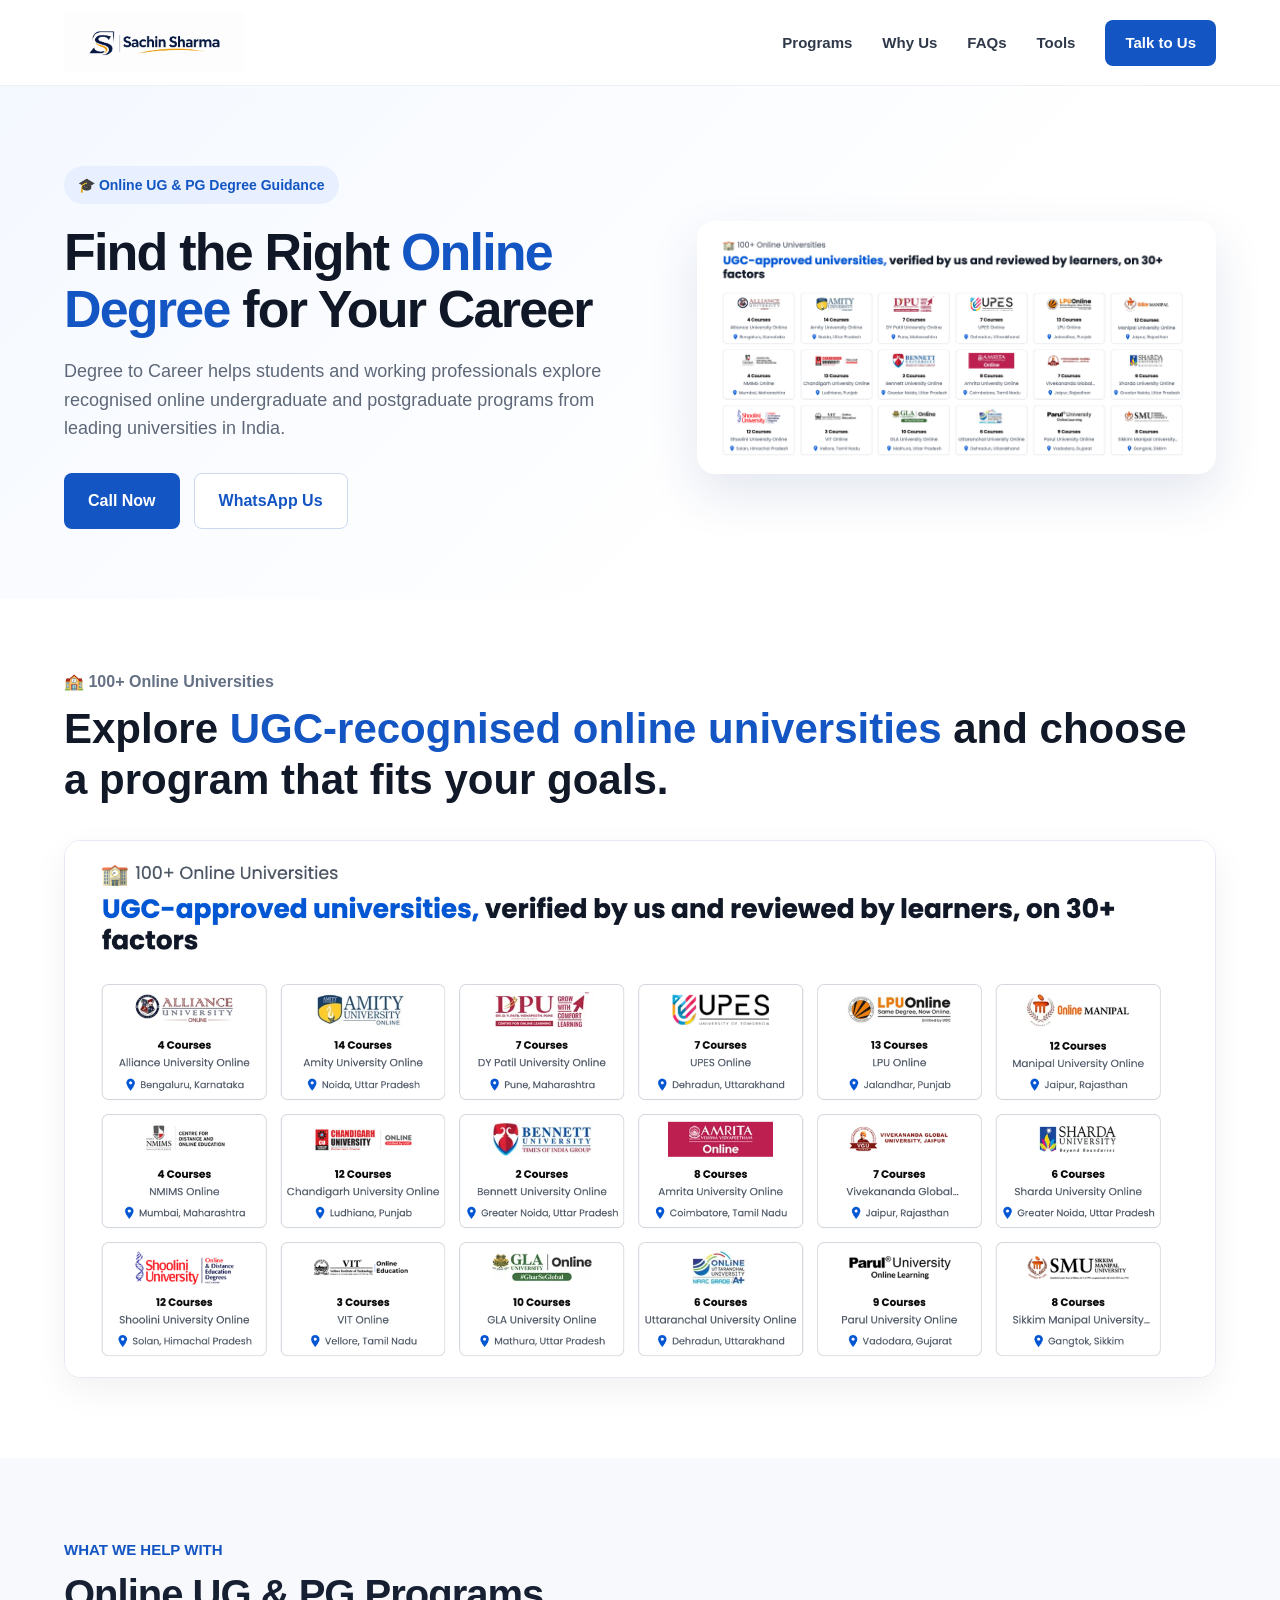
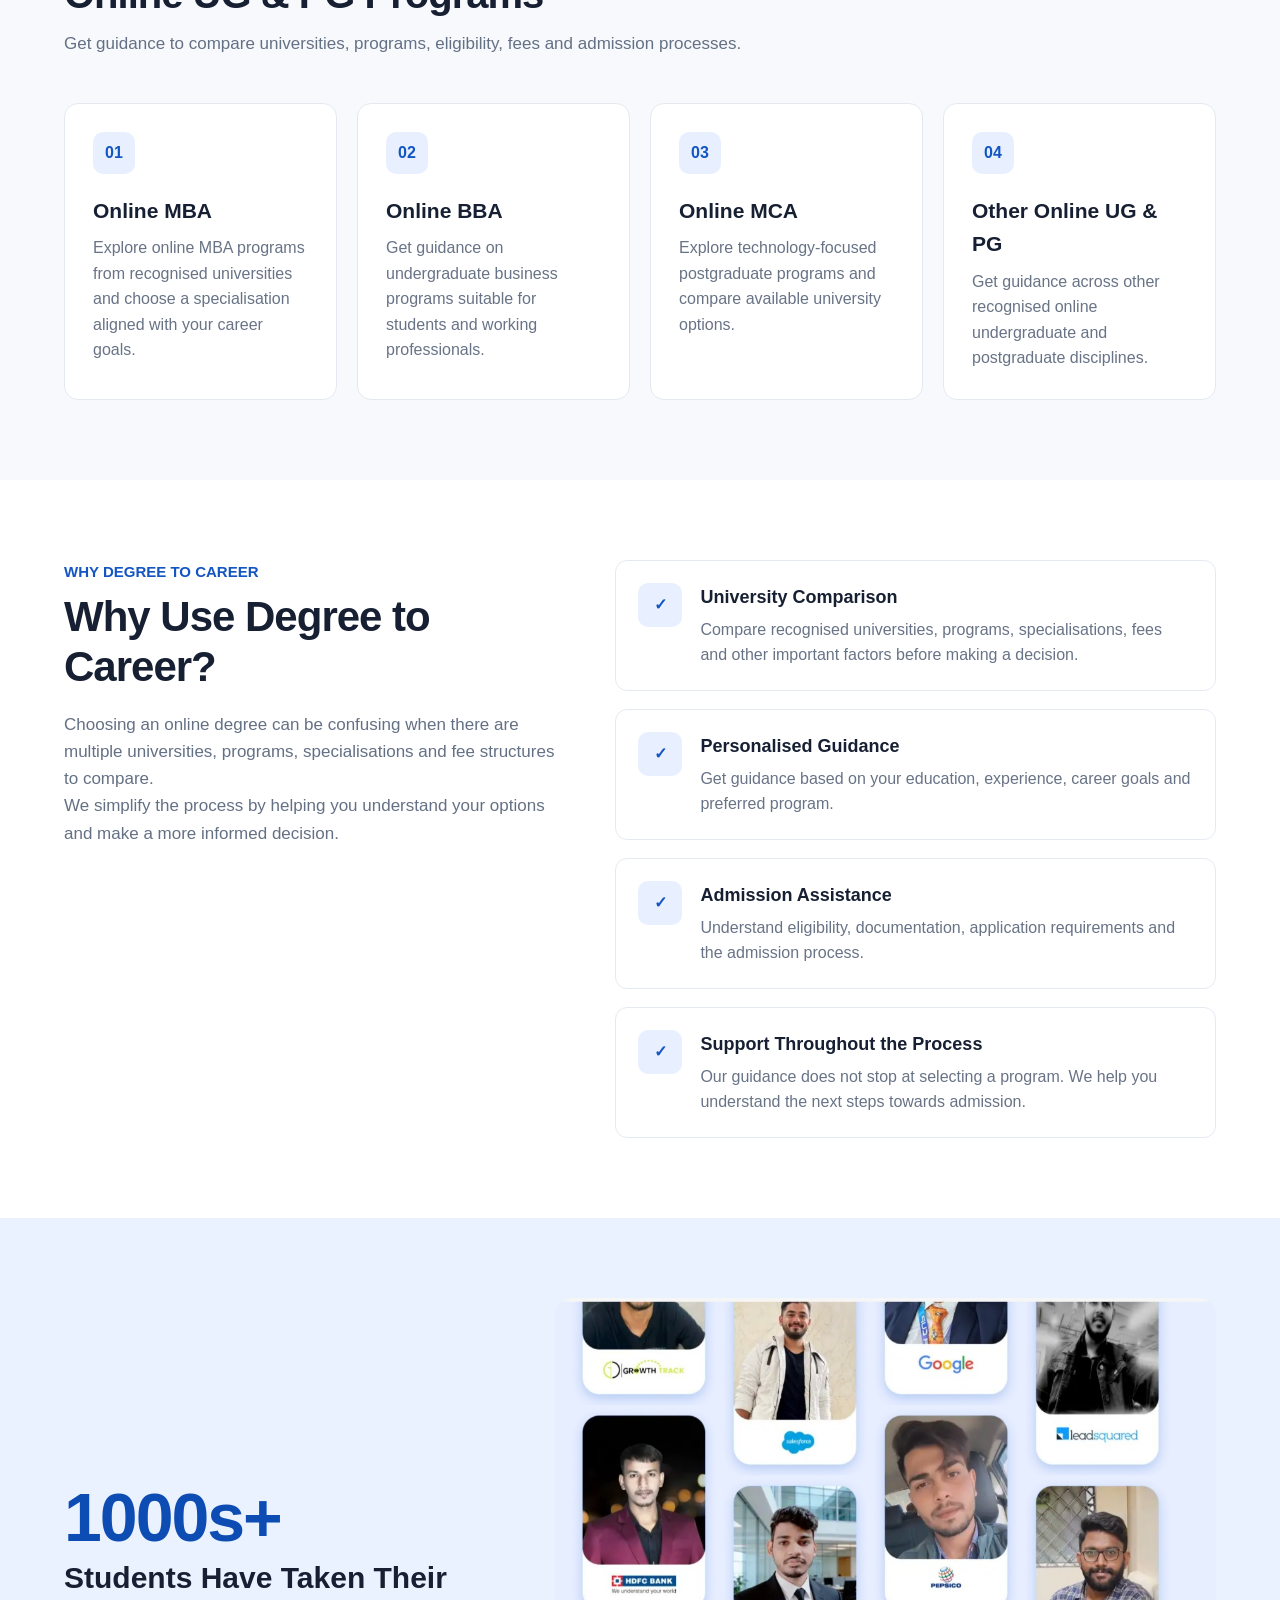
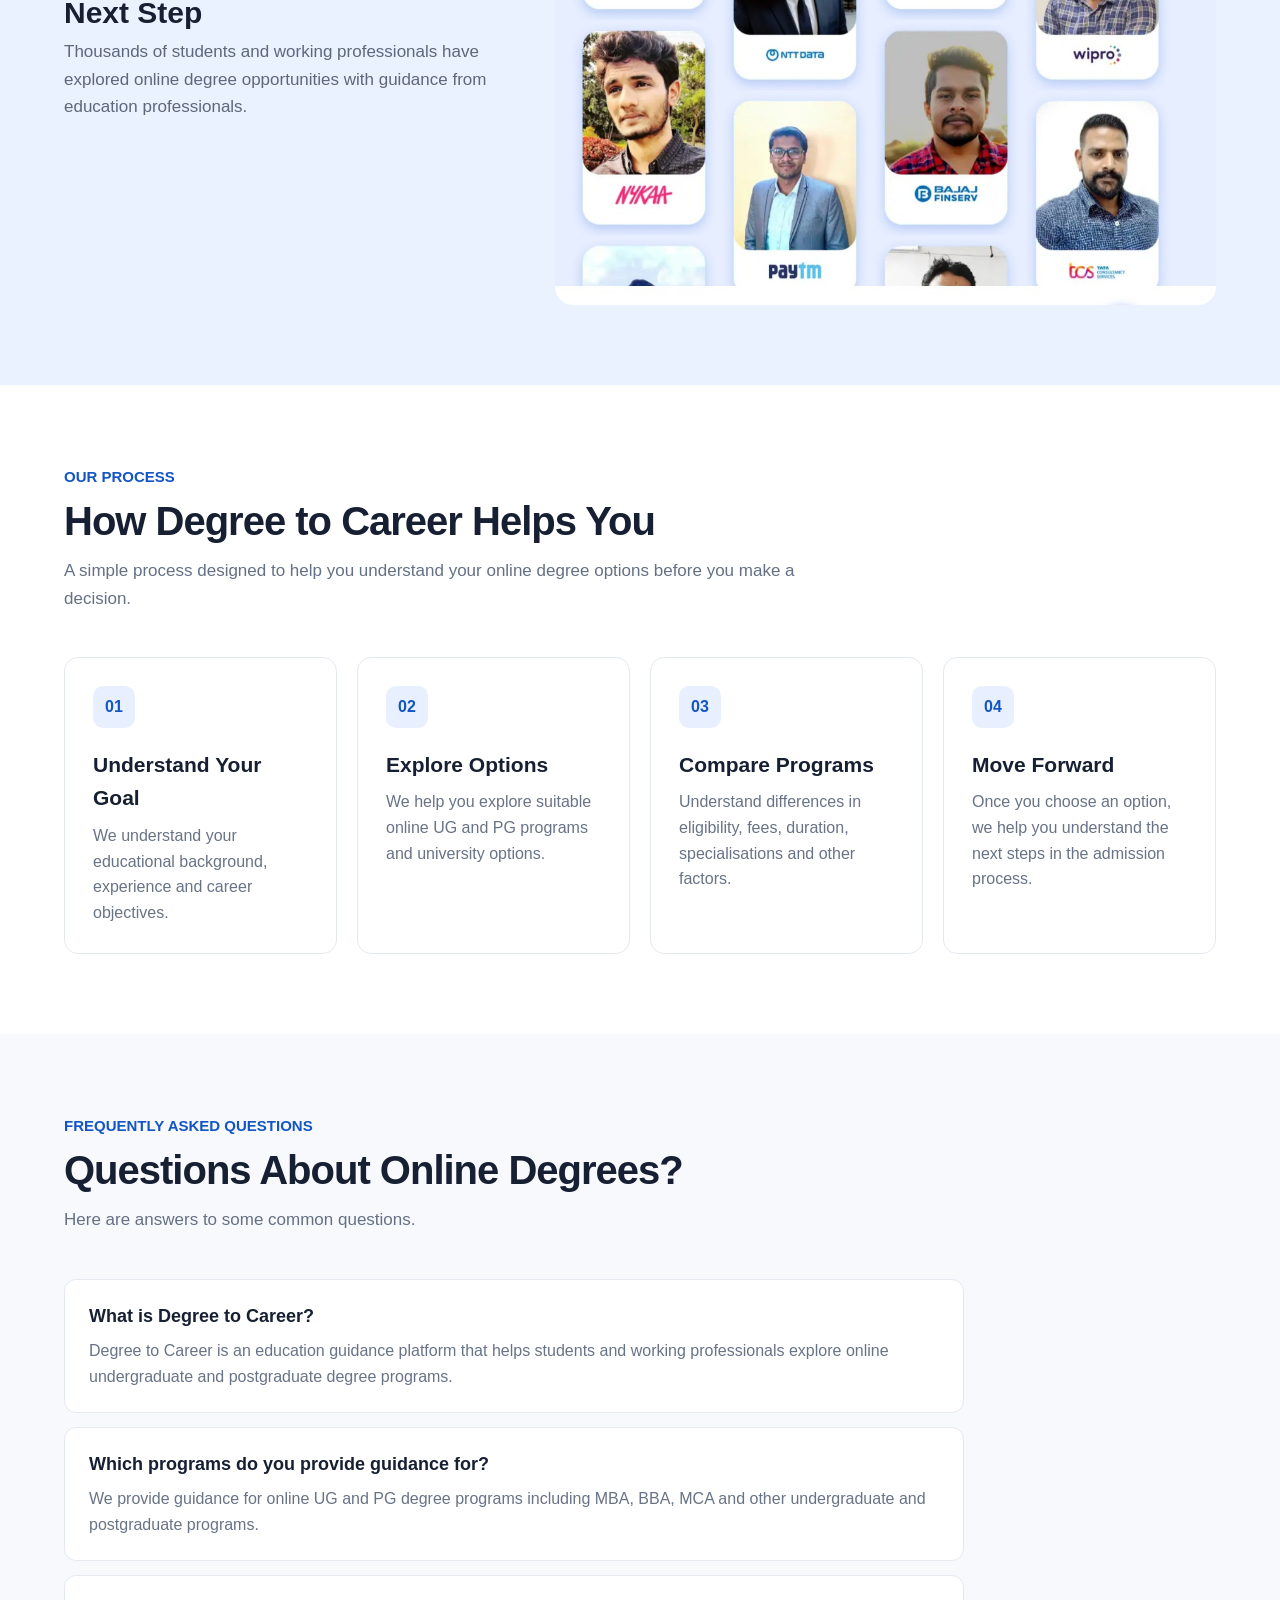
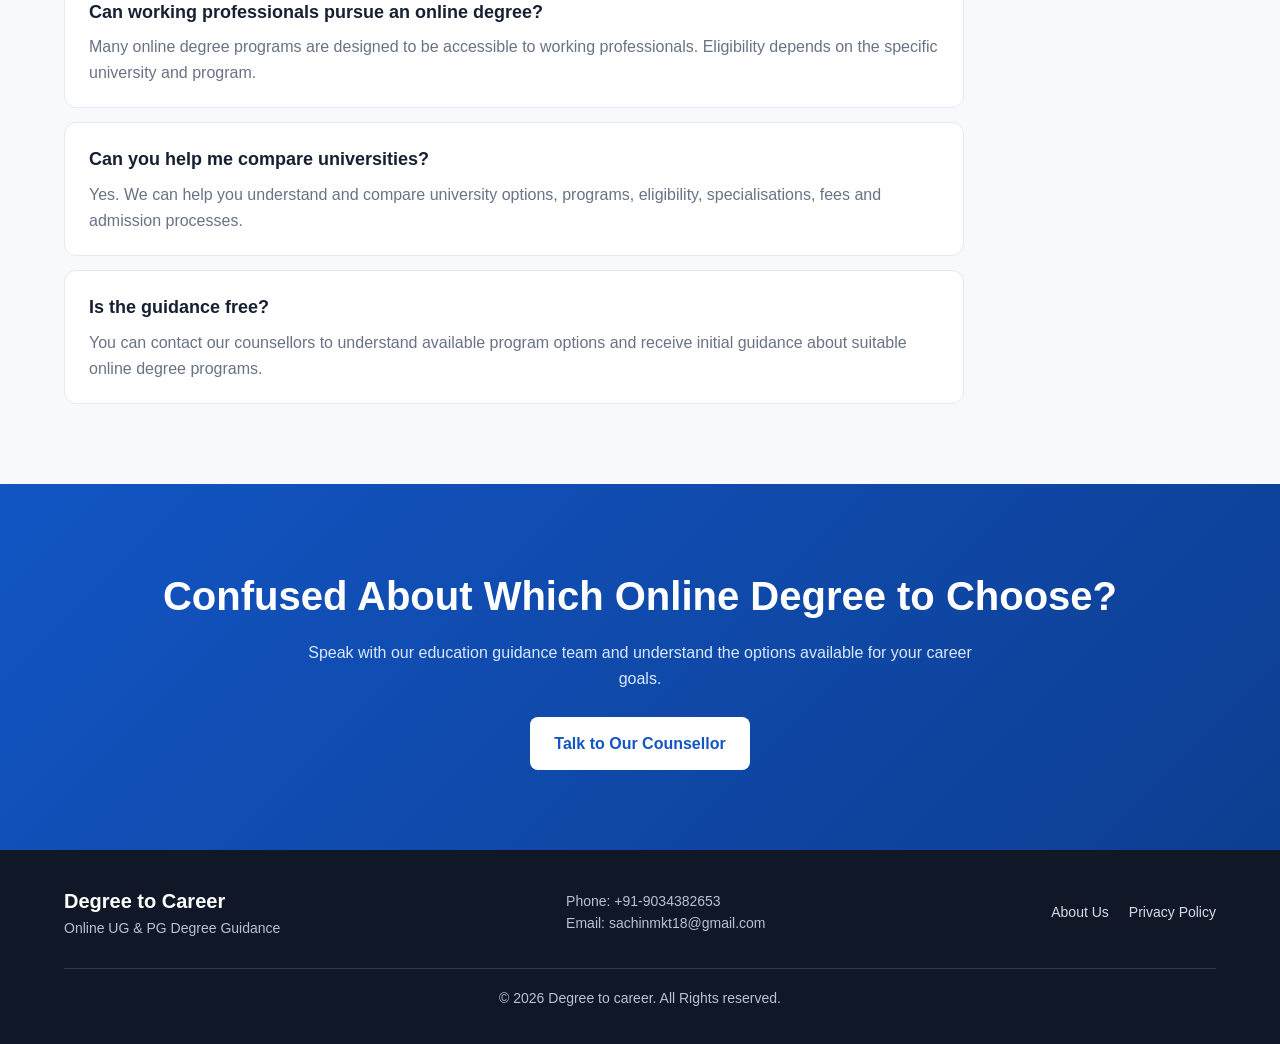
<file: index.html>
<!DOCTYPE html>
<html lang="en">
<head>
  <link rel="icon" type="image/png" href="assets/logo.png">
  <meta charset="UTF-8">
  <meta name="viewport" content="width=device-width, initial-scale=1.0">

 <title>Sachin Sharma | Education & Career Consultant</title>

  <meta name="description"
    content="Degree to Career helps students and working professionals choose recognised online UG and PG degree programs from leading universities in India.">

  <link rel="stylesheet" href="css/style.css">
  <link rel="icon" type="image/png" href="assets/logo.png">
</head>

<body>

  <!-- ================= HEADER ================= -->

  <header class="site-header">
    <div class="nav-container">

    
<a href="index.html" class="logo">
    <img src="sachin-sharma-logo.png" alt="Sachin Sharma">
</a>


     <nav class="nav-links">
    <a href="#programs">Programs</a>
    <a href="#why-us">Why Us</a>
    <a href="#faq">FAQs</a>
    <a href="tool.html">Tools</a>

    <a
        href="tel:+919034382653"
        class="nav-cta">
        Talk to Us
    </a>
</nav>

    </div>
  </header>


  <!-- ================= HERO ================= -->

  <main>

    <section class="hero">

      <div class="hero-grid">

        <div>

          <div class="hero-badge">
            🎓 Online UG & PG Degree Guidance
          </div>

          <h1>
            Find the Right
            <span>Online Degree</span>
            for Your Career
          </h1>

          <p class="hero-text">
            Degree to Career helps students and working professionals
            explore recognised online undergraduate and postgraduate
            programs from leading universities in India.
          </p>

          <div class="hero-buttons">

            <a
              href="tel:+919034382653"
              class="btn btn-primary">
              Call Now
            </a>

            <a
              href="https://wa.me/919034382653"
              class="btn btn-secondary"
              target="_blank"
              rel="noopener">
              WhatsApp Us
            </a>

          </div>

        </div>


        <div class="hero-image">

          <img
            src="assets/university-section.png"
            alt="Online universities and degree programs">

        </div>

      </div>

    </section>


    <!-- ================= UNIVERSITY SECTION ================= -->

    <section class="university-section">

      <div class="container">

        <div class="university-title">
          🏫 100+ Online Universities
        </div>

        <h2 class="university-heading">
          Explore
          <span>UGC-recognised online universities</span>
          and choose a program that fits your goals.
        </h2>

        <div class="university-image">

          <img
            src="assets/university-section.png"
            alt="Online universities available through Degree to Career">

        </div>

      </div>

    </section>


    <!-- ================= PROGRAMS ================= -->

    <section class="section programs" id="programs">

      <div class="container">

        <div class="section-heading">

          <div class="eyebrow">
            WHAT WE HELP WITH
          </div>

          <h2>
            Online UG & PG Programs
          </h2>

          <p>
            Get guidance to compare universities, programs,
            eligibility, fees and admission processes.
          </p>

        </div>


        <div class="program-grid">

          <div class="program-card">

            <div class="program-number">01</div>

            <h3>Online MBA</h3>

            <p>
              Explore online MBA programs from recognised
              universities and choose a specialisation aligned
              with your career goals.
            </p>

          </div>


          <div class="program-card">

            <div class="program-number">02</div>

            <h3>Online BBA</h3>

            <p>
              Get guidance on undergraduate business programs
              suitable for students and working professionals.
            </p>

          </div>


          <div class="program-card">

            <div class="program-number">03</div>

            <h3>Online MCA</h3>

            <p>
              Explore technology-focused postgraduate programs
              and compare available university options.
            </p>

          </div>


          <div class="program-card">

            <div class="program-number">04</div>

            <h3>Other Online UG & PG</h3>

            <p>
              Get guidance across other recognised online
              undergraduate and postgraduate disciplines.
            </p>

          </div>

        </div>

      </div>

    </section>


    <!-- ================= WHY USE US ================= -->

    <section class="section why-us" id="why-us">

      <div class="container">

        <div class="why-grid">

          <div class="why-intro">

            <div class="section-heading">

              <div class="eyebrow">
                WHY DEGREE TO CAREER
              </div>

              <h2>
                Why Use Degree to Career?
              </h2>

              <p>
                Choosing an online degree can be confusing when
                there are multiple universities, programs,
                specialisations and fee structures to compare.
              </p>

              <p>
                We simplify the process by helping you understand
                your options and make a more informed decision.
              </p>

            </div>

          </div>


          <div class="why-list">

            <div class="why-item">

              <div class="why-icon">✓</div>

              <div>

                <h3>University Comparison</h3>

                <p>
                  Compare recognised universities, programs,
                  specialisations, fees and other important
                  factors before making a decision.
                </p>

              </div>

            </div>


            <div class="why-item">

              <div class="why-icon">✓</div>

              <div>

                <h3>Personalised Guidance</h3>

                <p>
                  Get guidance based on your education,
                  experience, career goals and preferred
                  program.
                </p>

              </div>

            </div>


            <div class="why-item">

              <div class="why-icon">✓</div>

              <div>

                <h3>Admission Assistance</h3>

                <p>
                  Understand eligibility, documentation,
                  application requirements and the admission
                  process.
                </p>

              </div>

            </div>


            <div class="why-item">

              <div class="why-icon">✓</div>

              <div>

                <h3>Support Throughout the Process</h3>

                <p>
                  Our guidance does not stop at selecting a
                  program. We help you understand the next
                  steps towards admission.
                </p>

              </div>

            </div>

          </div>

        </div>

      </div>

    </section>


    <!-- ================= LEARNERS ================= -->

    <section class="section learners">

      <div class="container">

        <div class="learners-grid">

          <div class="learners-copy">

            <h2>1000s+</h2>

            <h3>
              Students Have Taken Their Next Step
            </h3>

            <p>
              Thousands of students and working professionals
              have explored online degree opportunities with
              guidance from education professionals.
            </p>

          </div>


          <div class="learners-image">

            <img
              src="assets/learner-collage.jpg"
              alt="Students and working professionals">

          </div>

        </div>

      </div>

    </section>


    <!-- ================= HOW WE HELP ================= -->

    <section class="section">

      <div class="container">

        <div class="section-heading">

          <div class="eyebrow">
            OUR PROCESS
          </div>

          <h2>
            How Degree to Career Helps You
          </h2>

          <p>
            A simple process designed to help you understand
            your online degree options before you make a decision.
          </p>

        </div>


        <div class="program-grid">

          <div class="program-card">

            <div class="program-number">01</div>

            <h3>Understand Your Goal</h3>

            <p>
              We understand your educational background,
              experience and career objectives.
            </p>

          </div>


          <div class="program-card">

            <div class="program-number">02</div>

            <h3>Explore Options</h3>

            <p>
              We help you explore suitable online UG and PG
              programs and university options.
            </p>

          </div>


          <div class="program-card">

            <div class="program-number">03</div>

            <h3>Compare Programs</h3>

            <p>
              Understand differences in eligibility, fees,
              duration, specialisations and other factors.
            </p>

          </div>


          <div class="program-card">

            <div class="program-number">04</div>

            <h3>Move Forward</h3>

            <p>
              Once you choose an option, we help you understand
              the next steps in the admission process.
            </p>

          </div>

        </div>

      </div>

    </section>


    <!-- ================= FAQ ================= -->

    <section class="section faq" id="faq">

      <div class="container">

        <div class="section-heading">

          <div class="eyebrow">
            FREQUENTLY ASKED QUESTIONS
          </div>

          <h2>
            Questions About Online Degrees?
          </h2>

          <p>
            Here are answers to some common questions.
          </p>

        </div>


        <div class="faq-list">

          <div class="faq-item">

            <h3>
              What is Degree to Career?
            </h3>

            <p>
              Degree to Career is an education guidance platform
              that helps students and working professionals explore
              online undergraduate and postgraduate degree programs.
            </p>

          </div>


          <div class="faq-item">

            <h3>
              Which programs do you provide guidance for?
            </h3>

            <p>
              We provide guidance for online UG and PG degree
              programs including MBA, BBA, MCA and other
              undergraduate and postgraduate programs.
            </p>

          </div>


          <div class="faq-item">

            <h3>
              Can working professionals pursue an online degree?
            </h3>

            <p>
              Many online degree programs are designed to be
              accessible to working professionals. Eligibility
              depends on the specific university and program.
            </p>

          </div>


          <div class="faq-item">

            <h3>
              Can you help me compare universities?
            </h3>

            <p>
              Yes. We can help you understand and compare
              university options, programs, eligibility,
              specialisations, fees and admission processes.
            </p>

          </div>


          <div class="faq-item">

            <h3>
              Is the guidance free?
            </h3>

            <p>
              You can contact our counsellors to understand
              available program options and receive initial
              guidance about suitable online degree programs.
            </p>

          </div>

        </div>

      </div>

    </section>


    <!-- ================= FINAL CTA ================= -->

    <section class="section final-cta">

      <div class="container">

        <h2>
          Confused About Which Online Degree to Choose?
        </h2>

        <p>
          Speak with our education guidance team and understand
          the options available for your career goals.
        </p>

        <a
          href="tel:+919034382653"
          class="btn">
          Talk to Our Counsellor
        </a>

      </div>

    </section>

  </main>


  <!-- ================= FOOTER ================= -->

  <footer class="site-footer">

    <div class="container">

      <div class="footer-grid">

        <div>

          <div class="footer-brand">
            Degree to Career
          </div>

          <div class="footer-contact">
            Online UG & PG Degree Guidance
          </div>

        </div>


        <div class="footer-contact">

          <div>
            Phone:
            <a href="tel:+919034382653">
              +91-9034382653
            </a>
          </div>

          <div>
            Email:
            <a href="mailto:sachinmkt18@gmail.com">
              sachinmkt18@gmail.com
            </a>
          </div>

        </div>


        <div class="footer-links">

          <a href="about.html">
            About Us
          </a>

          <a href="privacy-policy.html">
            Privacy Policy
          </a>

        </div>

      </div>
      <div class="footer-copyright">
        © 2026 Degree to career. All Rights reserved.
      </div>
    </div>

  </footer>


</body>
</html>
</file>
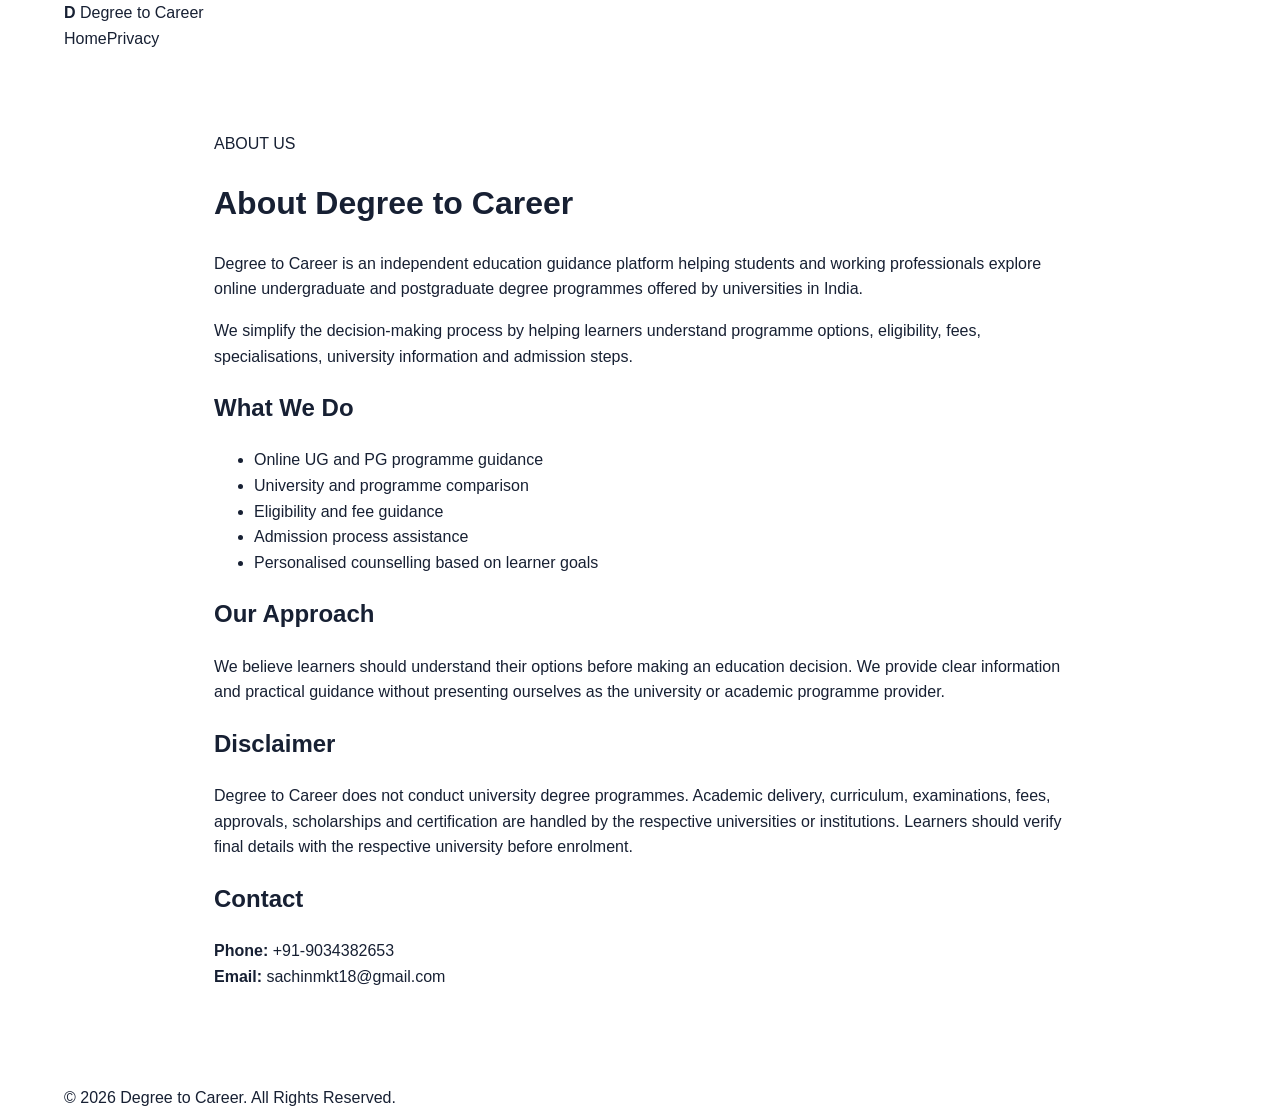
<file: about.html>
<!doctype html><html lang="en"><head><meta charset="utf-8"><meta name="viewport" content="width=device-width,initial-scale=1"><title>About Us | Degree to Career</title><link rel="stylesheet" href="css/style.css"></head><body><header><div class="container nav"><a class="brand" href="index.html"><b>D</b> Degree to Career</a><nav><a href="index.html">Home</a><a href="privacy-policy.html">Privacy</a></nav></div></header><main class="section"><div class="container" style="max-width:900px"><div class="eyebrow">ABOUT US</div><h1>About Degree to Career</h1><p>Degree to Career is an independent education guidance platform helping students and working professionals explore online undergraduate and postgraduate degree programmes offered by universities in India.</p><p>We simplify the decision-making process by helping learners understand programme options, eligibility, fees, specialisations, university information and admission steps.</p><h2>What We Do</h2><ul><li>Online UG and PG programme guidance</li><li>University and programme comparison</li><li>Eligibility and fee guidance</li><li>Admission process assistance</li><li>Personalised counselling based on learner goals</li></ul><h2>Our Approach</h2><p>We believe learners should understand their options before making an education decision. We provide clear information and practical guidance without presenting ourselves as the university or academic programme provider.</p><h2>Disclaimer</h2><p>Degree to Career does not conduct university degree programmes. Academic delivery, curriculum, examinations, fees, approvals, scholarships and certification are handled by the respective universities or institutions. Learners should verify final details with the respective university before enrolment.</p><h2>Contact</h2><p><strong>Phone:</strong> +91-9034382653<br><strong>Email:</strong> sachinmkt18@gmail.com</p></div></main><footer><div class="container bottom">© 2026 Degree to Career. All Rights Reserved.</div></footer></body></html>
</file>
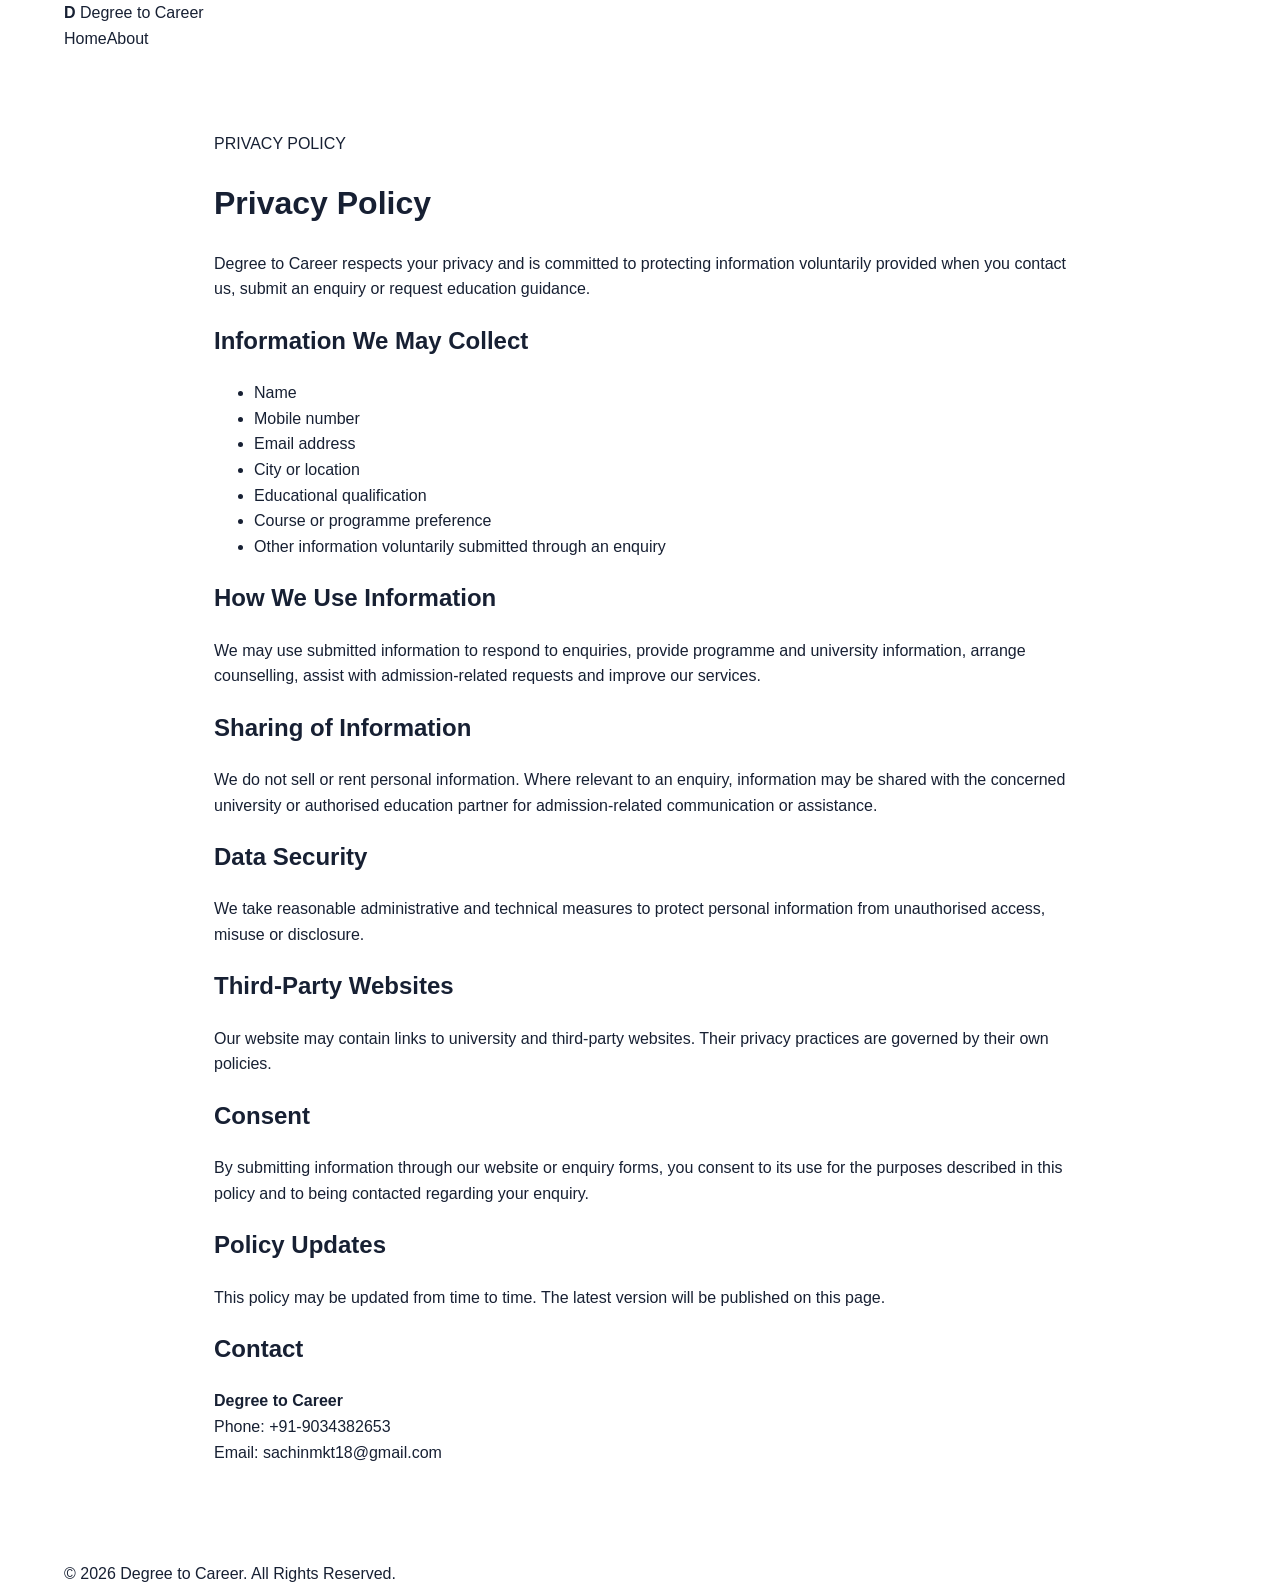
<file: privacy-policy.html>
<!doctype html><html lang="en"><head><meta charset="utf-8"><meta name="viewport" content="width=device-width,initial-scale=1"><title>Privacy Policy | Degree to Career</title><link rel="stylesheet" href="css/style.css"></head><body><header><div class="container nav"><a class="brand" href="index.html"><b>D</b> Degree to Career</a><nav><a href="index.html">Home</a><a href="about.html">About</a></nav></div></header><main class="section"><div class="container" style="max-width:900px"><div class="eyebrow">PRIVACY POLICY</div><h1>Privacy Policy</h1><p>Degree to Career respects your privacy and is committed to protecting information voluntarily provided when you contact us, submit an enquiry or request education guidance.</p><h2>Information We May Collect</h2><ul><li>Name</li><li>Mobile number</li><li>Email address</li><li>City or location</li><li>Educational qualification</li><li>Course or programme preference</li><li>Other information voluntarily submitted through an enquiry</li></ul><h2>How We Use Information</h2><p>We may use submitted information to respond to enquiries, provide programme and university information, arrange counselling, assist with admission-related requests and improve our services.</p><h2>Sharing of Information</h2><p>We do not sell or rent personal information. Where relevant to an enquiry, information may be shared with the concerned university or authorised education partner for admission-related communication or assistance.</p><h2>Data Security</h2><p>We take reasonable administrative and technical measures to protect personal information from unauthorised access, misuse or disclosure.</p><h2>Third-Party Websites</h2><p>Our website may contain links to university and third-party websites. Their privacy practices are governed by their own policies.</p><h2>Consent</h2><p>By submitting information through our website or enquiry forms, you consent to its use for the purposes described in this policy and to being contacted regarding your enquiry.</p><h2>Policy Updates</h2><p>This policy may be updated from time to time. The latest version will be published on this page.</p><h2>Contact</h2><p><strong>Degree to Career</strong><br>Phone: +91-9034382653<br>Email: sachinmkt18@gmail.com</p></div></main><footer><div class="container bottom">© 2026 Degree to Career. All Rights Reserved.</div></footer></body></html>
</file>
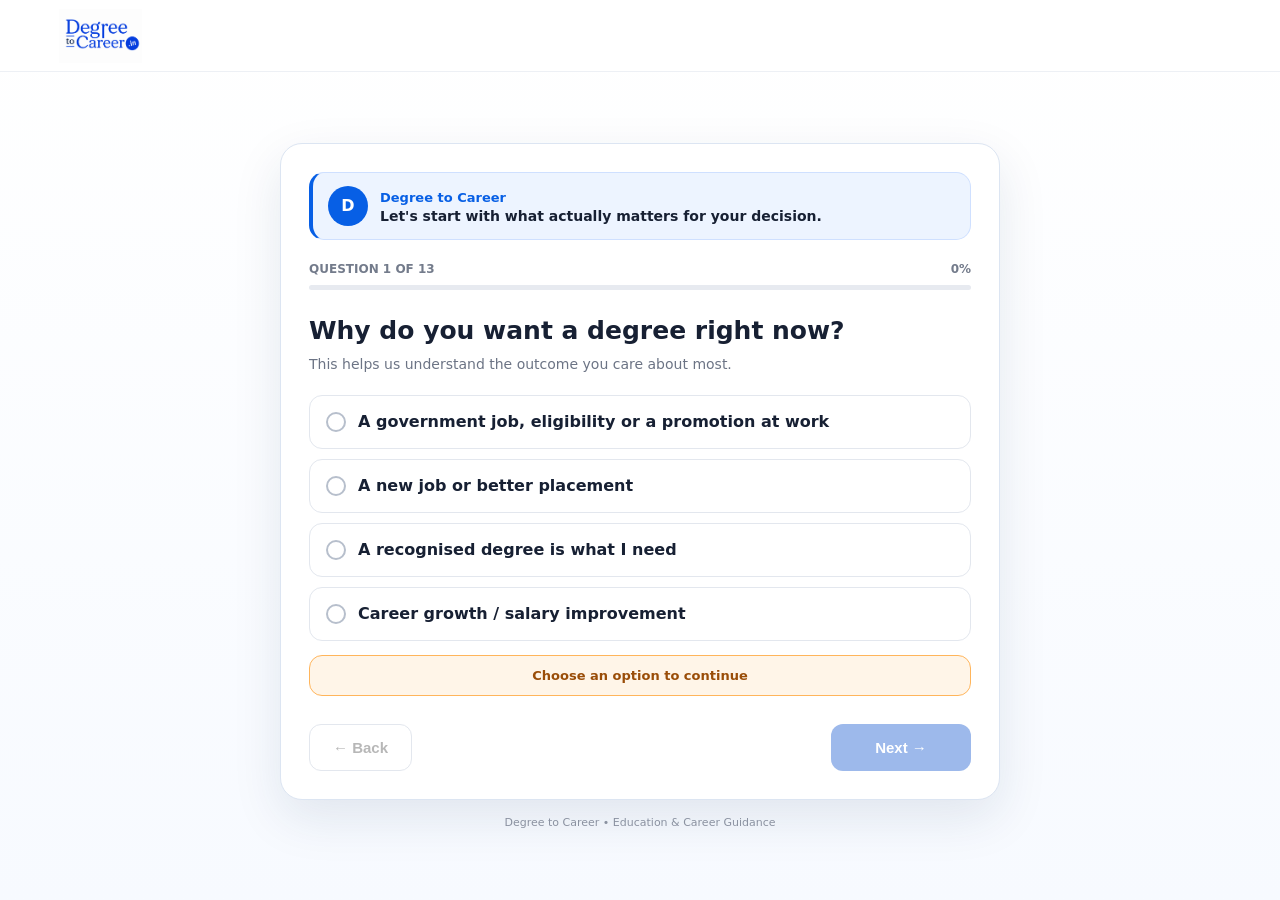
<file: tool.html>
<!doctype html>
<html lang="en">
<head>
<meta charset="utf-8">
<meta name="viewport" content="width=device-width,initial-scale=1">
<title>Find Your Right Online Degree | Degree to Career</title>
<link rel="icon" type="image/png" href="assets/logo.png">
<style>
:root{--b:#075fe5;--n:#172033;--m:#6c7485;--l:#e3e7ee;--s:#eef5ff}
*{box-sizing:border-box}
body{margin:0;font-family:Inter,system-ui,-apple-system,BlinkMacSystemFont,"Segoe UI",sans-serif;background:linear-gradient(#fff,#f7faff);color:var(--n)}
.header{height:72px;background:#fff;border-bottom:1px solid #edf0f5;display:flex;align-items:center;padding:0 28px}
.logo img{width:145px;height:54px;object-fit:contain;display:block}
.wrap{min-height:calc(100vh - 72px);display:flex;justify-content:center;align-items:center;padding:34px 16px}
.app{width:min(720px,100%)}
.card{background:#fff;border:1px solid #dce5f2;border-radius:22px;box-shadow:0 18px 50px #18345a1a;padding:28px}
.coach{display:flex;gap:12px;align-items:center;background:#edf4ff;border:1px solid #cfe0ff;border-left:4px solid var(--b);padding:13px 15px;border-radius:15px;margin-bottom:22px}
.avatar{width:40px;height:40px;border-radius:50%;background:var(--b);color:#fff;display:grid;place-items:center;font-weight:800}
.coach strong{font-size:13px;color:var(--b)}
.coach span{font-size:14px;font-weight:600}
.meta{display:flex;justify-content:space-between;color:#737b8b;font-size:12px;font-weight:700}
.progress{height:5px;background:#e7eaf0;border-radius:99px;overflow:hidden;margin:9px 0 26px}
.progress div{height:100%;background:var(--b);transition:.25s}
h1{font-size:25px;line-height:1.22;margin:0 0 8px}
.sub{color:var(--m);font-size:14px;line-height:1.5;margin:0 0 20px}
.options{display:grid;gap:10px}
.option{border:1px solid var(--l);border-radius:13px;background:#fff;padding:16px;cursor:pointer;display:flex;gap:12px;align-items:flex-start;font-weight:650;transition:.15s}
.option:hover{border-color:#a9c7fb}
.option.selected{border-color:#4388ee;background:#f7fbff;color:#075bd5;box-shadow:0 0 0 1px #4388ee inset}
.radio{width:20px;height:20px;border:2px solid #b7bfcc;border-radius:50%;flex:none;position:relative}
.selected .radio{border-color:var(--b)}
.selected .radio:after{content:"";position:absolute;inset:4px;border-radius:50%;background:var(--b)}
.note{margin-top:16px;background:var(--s);border:1px solid #cfe0ff;border-radius:13px;padding:14px;color:#667086;font-size:13px}
.lock{margin-top:14px;background:#fff5e8;border:1px solid #ffb55b;color:#9a4d08;border-radius:13px;padding:12px;text-align:center;font-weight:750;font-size:13px}
.actions{display:flex;justify-content:space-between;margin-top:28px;gap:12px}
button{border:0;border-radius:12px;padding:14px 23px;font-size:15px;font-weight:800;cursor:pointer}
.back{background:#fff;border:1px solid var(--l)}
.next,.submit{background:var(--b);color:#fff}
.next{min-width:140px}
.next:disabled{background:#9db9eb;cursor:not-allowed}
.form-grid{display:grid;grid-template-columns:1fr 1fr;gap:15px}
.field{display:flex;flex-direction:column;gap:7px}
.full{grid-column:1/-1}
label{font-size:13px;font-weight:750}
input,select{height:48px;border:1px solid #d7dce5;border-radius:10px;padding:0 13px;font:inherit;outline:0}
input:focus,select:focus{border-color:#4388ee;box-shadow:0 0 0 3px #e8f1ff}
.consent{font-size:11px;line-height:1.5;color:#70788a;margin:18px 0}
.submit{width:100%;height:52px}
.success{text-align:center;padding:20px}
.check{width:64px;height:64px;border-radius:50%;background:#dff8ec;color:#15945a;display:grid;place-items:center;font-size:30px;margin:auto auto 18px}
.hidden{display:none!important}
.footer{font-size:11px;color:#8a91a0;text-align:center;margin-top:16px}
@media(max-width:600px){
.header{padding:0 16px}
.logo img{width:125px}
.card{padding:20px;border-radius:18px}
h1{font-size:22px}
.form-grid{grid-template-columns:1fr}
.full{grid-column:auto}
.wrap{padding:20px 10px 35px}
}
</style>
</head>

<body>

<header class="header">
<a class="logo" href="index.html">
<img src="assets/logo.png" alt="Degree to Career">
</a>
</header>

<main class="wrap">
<section class="app">

<div class="card" id="quizCard">

<div class="coach">
<div class="avatar">D</div>
<div>
<strong>Degree to Career</strong><br>
<span id="coachText"></span>
</div>
</div>

<div class="meta">
<span id="chapter"></span>
<span id="percent"></span>
</div>

<div class="progress">
<div id="bar"></div>
</div>

<h1 id="question"></h1>
<p class="sub" id="sub"></p>

<div class="options" id="options"></div>

<div class="note hidden" id="note"></div>

<div class="lock" id="lock">
Choose an option to continue
</div>

<div class="actions">
<button class="back" id="backBtn" type="button">← Back</button>
<button class="next" id="nextBtn" type="button" disabled>Next →</button>
</div>

</div>

<div class="card hidden" id="leadCard">

<div class="coach">
<div class="avatar">D</div>
<div>
<strong>Almost there</strong><br>
<span>We'll use your answers to understand what kind of programme may fit you.</span>
</div>
</div>

<h1>Let's find the right fit for you.</h1>

<p class="sub">
Share your details so an education counsellor can review your answers and contact you with relevant options.
</p>

<form id="leadForm">

<div class="form-grid">

<div class="field">
<label>Full Name *</label>
<input name="name" required placeholder="Full Name">
</div>

<div class="field">
<label>Email *</label>
<input name="email" type="email" required placeholder="Email">
</div>

<div class="field">
<label>Phone Number *</label>
<input name="phone" inputmode="numeric" pattern="[0-9]{10}" maxlength="10" required placeholder="10-digit mobile number">
</div>

<div class="field">
<label>State *</label>
<select name="state" required>
<option value="">Select State</option>
<option>Delhi</option>
<option>Haryana</option>
<option>Uttar Pradesh</option>
<option>Punjab</option>
<option>Maharashtra</option>
<option>Rajasthan</option>
<option>Karnataka</option>
<option>Gujarat</option>
<option>West Bengal</option>
<option>Tamil Nadu</option>
<option>Telangana</option>
<option>Kerala</option>
<option>Bihar</option>
<option>Madhya Pradesh</option>
<option>Other</option>
</select>
</div>

<div class="field full">
<label>What are you interested in? *</label>
<select name="course" required>
<option value="">Select course</option>
<option>Online MBA</option>
<option>Online BBA</option>
<option>Online MCA</option>
<option>Online BCA</option>
<option>Online M.Com</option>
<option>Online B.Com</option>
<option>Online MA / MSc</option>
<option>PhD / Doctorate</option>
<option>Not sure — recommend for me</option>
</select>
</div>

</div>

<p class="consent">
By submitting, you agree to be contacted by Degree to Career regarding education and career guidance. Please ensure your privacy policy reflects this data use.
</p>

<button class="submit" id="submitBtn">
Get My Recommendations →
</button>

</form>
</div>

<div class="card hidden" id="successCard">
<div class="success">
<div class="check">✓</div>
<h1>Thanks — your details are in.</h1>
<p class="sub">
Our counsellor can now review your answers and help you shortlist suitable degree or course options.
</p>
</div>
</div>

<div class="footer">
Degree to Career • Education & Career Guidance
</div>

</section>
</main>

<script>

const LEAD_ENDPOINT="https://script.google.com/macros/s/AKfycbx5GxjShfbmqUcS4HONjSwswq3uulDGbOCXgZCBSn36fVrkiEuxSFlNFgPsCvXJb3J6tw/exec";

const questions=[
["Why do you want a degree right now?","This helps us understand the outcome you care about most.",["A government job, eligibility or a promotion at work","A new job or better placement","A recognised degree is what I need","Career growth / salary improvement"]],
["What is your highest qualification till now?","We'll use this to keep recommendations relevant to your eligibility.",["12th","Diploma holder","Graduate (Bachelor's)","Postgraduate (Master's)"]],
["What best describes you right now?","There is no right or wrong answer.",["Working professional","Currently a student","Looking for a job","On a career break / restarting"]],
["How many years of work experience do you have?","Experience can change which programme makes practical sense for you.",["0–2 years","2–5 years","5–10 years","10+ years"]],
["How much are you comfortable investing in your education?","Choose the range that feels realistic for you.",["₹50,000 – ₹1 lakh","₹1 lakh – ₹2 lakh","₹2 lakh – ₹3 lakh","₹3 lakh+"]],
["Which study mode suits you best?","Think about your current work, travel and personal commitments.",["100% online with live classes and faculty support","Mostly self-paced learning works for me","I need flexibility because of work/family","Not sure yet"]],
["How important is it for you to finish the degree within the stated duration?","Choose what fits your priorities.",["Very important — I want fixed deadlines","I can take longer if needed","I prefer flexibility over speed"]],
["How important is faculty / academic support when you get stuck?","Some learners prefer independent study; others want someone to ask.",["Very important — I want real support","Some support is enough","I am comfortable figuring things out myself"]],
["How do you learn best?","This helps us understand what kind of learning experience may suit you.",["Live teaching and explanations","Recorded lectures + self-study","A mix of live and recorded learning","Mostly reading / PDFs is fine"]],
["How important are placement or career-support services to you?","Finishing a degree and improving your career outcome are different goals.",["Very important","Helpful but not essential","I will handle my job search myself"]],
["Do you need a programme that works around a full-time job?","Your schedule can affect the right programme format.",["Yes, I need maximum flexibility","Yes, but I can follow fixed classes","No, I can study full-time"]],
["What matters most when comparing universities?","Pick the factor you would use first when making a shortlist.",["Recognition / accreditation","Fees and affordability","Faculty and learning experience","Placements / career support","University reputation"]],
["When would you ideally like to start?","We'll use this to understand how urgent your decision is.",["As soon as possible","Within 1–3 months","Within 3–6 months","Just researching for now"]]
];

let cur=0,ans=Array(questions.length).fill("");

const $=x=>document.getElementById(x);

function esc(s){
return s.replace(/[&<>"']/g,m=>({
"&":"&amp;",
"<":"&lt;",
">":"&gt;",
'"':"&quot;",
"'":"&#039;"
}[m]))
}

function render(){

let q=questions[cur];

$("chapter").textContent=`QUESTION ${cur+1} OF ${questions.length}`;

let pct=Math.round(cur/(questions.length-1)*100);
$("percent").textContent=pct+"%";
$("bar").style.width=pct+"%";

$("question").textContent=q[0];

$("sub").textContent=q[1];

$("coachText").textContent=
cur===0
?"Let's start with what actually matters for your decision."
:"Let's make sure the recommendation fits your real situation.";

$("options").innerHTML=q[2].map(v=>
`<div class="option ${ans[cur]===v?"selected":""}" data-v="${esc(v)}">
<span class="radio"></span>
<span>${esc(v)}</span>
</div>`
).join("");

$("lock").classList.toggle("hidden",!!ans[cur]);

$("nextBtn").disabled=!ans[cur];

$("nextBtn").textContent=
cur===questions.length-1
?"Finish →"
:"Next →";

$("backBtn").disabled=cur===0;

document.querySelectorAll(".option").forEach(o=>
o.onclick=()=>{
ans[cur]=o.dataset.v;
render();
}
);

}

$("nextBtn").onclick=()=>{
if(!ans[cur])return;

if(cur<questions.length-1){
cur++;
render();
scrollTo({top:0,behavior:"smooth"});
}
else{
$("quizCard").classList.add("hidden");
$("leadCard").classList.remove("hidden");
scrollTo({top:0,behavior:"smooth"});
}
};

$("backBtn").onclick=()=>{
if(cur){
cur--;
render();
}
};

$("leadForm").onsubmit=async e=>{

e.preventDefault();

let b=$("submitBtn");

b.disabled=true;
b.textContent="Submitting…";

let p=Object.fromEntries(new FormData(e.target).entries()),
u=new URLSearchParams(location.search);

p.answers=questions.map((q,i)=>({
question:q[0],
answer:ans[i]
}));

p.utm_source=u.get("utm_source")||"";
p.utm_medium=u.get("utm_medium")||"";
p.utm_campaign=u.get("utm_campaign")||"";
p.utm_content=u.get("utm_content")||"";
p.landing_page=location.href;
p.submitted_at=new Date().toISOString();

try{

if(LEAD_ENDPOINT)
await fetch(LEAD_ENDPOINT,{
method:"POST",
mode:"no-cors",
headers:{
"Content-Type":"text/plain;charset=utf-8"
},
body:JSON.stringify(p)
});
else
console.log("Set LEAD_ENDPOINT to save leads.",p);

$("leadCard").classList.add("hidden");
$("successCard").classList.remove("hidden");

}catch(err){

b.disabled=false;
b.textContent="Get My Recommendations →";
alert("Submission failed. Please try again.");

}
};

render();

</script>

</body>
</html>
</file>
<file: css/style.css>
* {
  box-sizing: border-box;
}

html {
  scroll-behavior: smooth;
}

body {
  margin: 0;
  font-family: Inter, -apple-system, BlinkMacSystemFont, "Segoe UI", Arial, sans-serif;
  color: #172033;
  background: #ffffff;
  line-height: 1.6;
}

a {
  text-decoration: none;
  color: inherit;
}

img {
  max-width: 100%;
  display: block;
}

/* ---------- Header ---------- */

.site-header {
  position: sticky;
  top: 0;
  z-index: 1000;
  background: #ffffff;
  border-bottom: 1px solid #edf0f5;
}

.nav-container {
  max-width: 1200px;
  margin: auto;
  padding: 18px 24px;
  display: flex;
  align-items: center;
  justify-content: space-between;
}

.logo {
  font-size: 25px;
  font-weight: 800;
  color: #1255c3;
  letter-spacing: -0.5px;
}

.logo span {
  color: #172033;
}

.nav-links {
  display: flex;
  align-items: center;
  gap: 30px;
  font-size: 15px;
  font-weight: 600;
}

.nav-links a {
  color: #30394a;
}

.nav-links a:hover {
  color: #1255c3;
}

.nav-cta {
  background: #1255c3;
  color: #ffffff !important;
  padding: 11px 20px;
  border-radius: 8px;
}

/* ---------- Common ---------- */

.container {
  max-width: 1200px;
  margin: auto;
  padding: 0 24px;
}

.section {
  padding: 80px 0;
}

.section-heading {
  max-width: 760px;
  margin-bottom: 45px;
}

.section-heading .eyebrow {
  color: #1255c3;
  font-size: 15px;
  font-weight: 700;
  margin-bottom: 8px;
}

.section-heading h2 {
  margin: 0 0 12px;
  font-size: 40px;
  line-height: 1.2;
  letter-spacing: -1px;
}

.section-heading p {
  margin: 0;
  color: #647084;
  font-size: 17px;
}

/* ---------- Hero ---------- */

.hero {
  background: linear-gradient(135deg, #f4f8ff 0%, #ffffff 65%);
  padding: 80px 0 70px;
}

.hero-grid {
  max-width: 1200px;
  margin: auto;
  padding: 0 24px;
  display: grid;
  grid-template-columns: 1.05fr 0.95fr;
  gap: 60px;
  align-items: center;
}

.hero-badge {
  display: inline-flex;
  align-items: center;
  gap: 8px;
  background: #e8f0ff;
  color: #1255c3;
  padding: 8px 14px;
  border-radius: 30px;
  font-size: 14px;
  font-weight: 700;
  margin-bottom: 20px;
}

.hero h1 {
  margin: 0 0 20px;
  font-size: 52px;
  line-height: 1.08;
  letter-spacing: -1.8px;
  color: #101828;
}

.hero h1 span {
  color: #1255c3;
}

.hero-text {
  color: #5e6878;
  font-size: 18px;
  max-width: 650px;
  margin-bottom: 30px;
}

.hero-buttons {
  display: flex;
  flex-wrap: wrap;
  gap: 14px;
}

.btn {
  display: inline-flex;
  align-items: center;
  justify-content: center;
  padding: 14px 24px;
  border-radius: 8px;
  font-weight: 700;
  transition: 0.2s ease;
}

.btn-primary {
  background: #1255c3;
  color: #ffffff;
}

.btn-primary:hover {
  background: #0d46a5;
  transform: translateY(-1px);
}

.btn-secondary {
  background: #ffffff;
  color: #1255c3;
  border: 1px solid #cbd8ef;
}

.btn-secondary:hover {
  border-color: #1255c3;
}

.hero-image {
  background: #ffffff;
  padding: 10px;
  border-radius: 18px;
  box-shadow: 0 20px 50px rgba(25, 60, 120, 0.12);
}

.hero-image img {
  width: 100%;
  border-radius: 12px;
}

/* ---------- University Section ---------- */

.university-section {
  padding: 70px 0 80px;
  background: #ffffff;
}

.university-title {
  font-size: 16px;
  font-weight: 700;
  color: #647084;
  margin-bottom: 10px;
}

.university-heading {
  font-size: 42px;
  line-height: 1.2;
  margin: 0 0 35px;
  color: #111827;
}

.university-heading span {
  color: #1255c3;
}

.university-image {
  border-radius: 16px;
  overflow: hidden;
  border: 1px solid #e5eaf2;
  box-shadow: 0 12px 35px rgba(0, 0, 0, 0.06);
}

.university-image img {
  width: 100%;
}

/* ---------- Programs ---------- */

.programs {
  background: #f7f9fc;
}

.program-grid {
  display: grid;
  grid-template-columns: repeat(4, 1fr);
  gap: 20px;
}

.program-card {
  background: #ffffff;
  padding: 28px;
  border: 1px solid #e4e9f1;
  border-radius: 14px;
  transition: 0.2s ease;
}

.program-card:hover {
  transform: translateY(-4px);
  box-shadow: 0 15px 35px rgba(25, 60, 120, 0.09);
}

.program-number {
  width: 42px;
  height: 42px;
  border-radius: 10px;
  background: #e8f0ff;
  color: #1255c3;
  display: flex;
  align-items: center;
  justify-content: center;
  font-weight: 800;
  margin-bottom: 20px;
}

.program-card h3 {
  margin: 0 0 8px;
  font-size: 21px;
}

.program-card p {
  margin: 0;
  color: #687386;
}

/* ---------- Why Us ---------- */

.why-us {
  background: #ffffff;
}

.why-grid {
  display: grid;
  grid-template-columns: 0.9fr 1.1fr;
  gap: 60px;
  align-items: start;
}

.why-intro h2 {
  margin: 0 0 18px;
  font-size: 42px;
  line-height: 1.2;
}

.why-intro p {
  color: #647084;
  font-size: 17px;
}

.why-list {
  display: grid;
  gap: 18px;
}

.why-item {
  display: flex;
  gap: 18px;
  padding: 22px;
  border: 1px solid #e5eaf2;
  border-radius: 12px;
  background: #ffffff;
}

.why-icon {
  flex: 0 0 44px;
  height: 44px;
  border-radius: 10px;
  background: #e8f0ff;
  color: #1255c3;
  display: flex;
  align-items: center;
  justify-content: center;
  font-weight: 800;
}

.why-item h3 {
  margin: 0 0 5px;
  font-size: 18px;
}

.why-item p {
  margin: 0;
  color: #687386;
}

/* ---------- Learner Section ---------- */

.learners {
  background: #eaf1ff;
  overflow: hidden;
}

.learners-grid {
  display: grid;
  grid-template-columns: 0.8fr 1.2fr;
  gap: 50px;
  align-items: center;
}

.learners-copy h2 {
  margin: 0;
  color: #0d4db3;
  font-size: 68px;
  line-height: 1;
  letter-spacing: -2px;
}

.learners-copy h3 {
  margin: 10px 0 8px;
  font-size: 30px;
  line-height: 1.15;
}

.learners-copy p {
  margin: 0;
  color: #5d687b;
  font-size: 17px;
}

.learners-image {
  border-radius: 18px;
  overflow: hidden;
  background: #ffffff;
}

.learners-image img {
  width: 100%;
}

/* ---------- FAQ ---------- */

.faq {
  background: #f7f9fc;
}

.faq-list {
  max-width: 900px;
  display: grid;
  gap: 14px;
}

.faq-item {
  background: #ffffff;
  border: 1px solid #e4e9f1;
  border-radius: 12px;
  padding: 22px 24px;
}

.faq-item h3 {
  margin: 0 0 8px;
  font-size: 18px;
}

.faq-item p {
  margin: 0;
  color: #687386;
}

/* ---------- CTA ---------- */

.final-cta {
  background: linear-gradient(135deg, #1255c3, #0d3e91);
  color: #ffffff;
  text-align: center;
}

.final-cta h2 {
  margin: 0 0 12px;
  font-size: 40px;
}

.final-cta p {
  max-width: 680px;
  margin: 0 auto 25px;
  color: #dbe8ff;
}

.final-cta .btn {
  background: #ffffff;
  color: #1255c3;
}

/* ---------- Footer ---------- */

.site-footer {
  background: #101828;
  color: #ffffff;
  padding: 35px 0;
}

.footer-grid {
  display: flex;
  justify-content: space-between;
  gap: 30px;
  align-items: center;
}

.footer-brand {
  font-size: 20px;
  font-weight: 800;
}

.footer-contact {
  color: #b8c1d1;
  font-size: 14px;
}

.footer-links {
  display: flex;
  gap: 20px;
  font-size: 14px;
  color: #d6dce7;
}

/* ---------- Responsive ---------- */

@media (max-width: 900px) {
  .hero-grid,
  .why-grid,
  .learners-grid {
    grid-template-columns: 1fr;
  }

  .hero h1 {
    font-size: 42px;
  }

  .program-grid {
    grid-template-columns: repeat(2, 1fr);
  }

  .learners-copy h2 {
    font-size: 55px;
  }
}

@media (max-width: 600px) {
  .nav-container {
    padding: 15px 18px;
  }

  .nav-links {
    gap: 12px;
    font-size: 13px;
  }

  .nav-cta {
    display: none;
  }

  .container,
  .hero-grid {
    padding-left: 18px;
    padding-right: 18px;
  }

  .section {
    padding: 55px 0;
  }

  .hero {
    padding: 55px 0;
  }

  .hero h1 {
    font-size: 36px;
  }

  .hero-text {
    font-size: 16px;
  }

  .section-heading h2,
  .university-heading,
  .why-intro h2,
  .final-cta h2 {
    font-size: 32px;
  }

  .program-grid {
    grid-template-columns: 1fr;
  }

  .footer-grid {
    flex-direction: column;
    align-items: flex-start;
  }

  .learners-copy h2 {
    font-size: 48px;
  }
}
.logo {
    display: flex;
    align-items: center;
}

.logo img {
    width: 170px;
    height: auto;
    display: block;
}
/* ===== LOGO FIX ===== */

.site-header {
    height: 86px;
    padding: 0;
}

.nav-container {
    height: 86px;
    display: flex;
    align-items: center;
    justify-content: space-between;
}

.logo {
    display: flex;
    align-items: center;
    width: 190px;
    height: 70px;
    overflow: hidden;
    text-decoration: none;
}

.logo img {
    display: block;
    width: 180px !important;
    height: auto !important;
    max-width: 180px !important;
    max-height: 65px !important;
    object-fit: contain;
}

.logo span {
    display: none;
}
/* LOGO SIZE FIX */
.site-header .logo {
    display: flex;
    align-items: center;
    width: 190px;
    height: 70px;
    overflow: hidden;
}

.site-header .logo img {
    display: block;
    width: 180px !important;
    height: 65px !important;
    max-width: 180px !important;
    max-height: 65px !important;
    object-fit: contain;
}

/* Footer Copyright */
.footer-copyright {
    margin-top: 28px;
    padding-top: 18px;
    border-top: 1px solid rgba(255, 255, 255, 0.15);
    text-align: center;
    color: #b8c1d1;
    font-size: 14px;
    line-height: 1.6;
}
</file>
